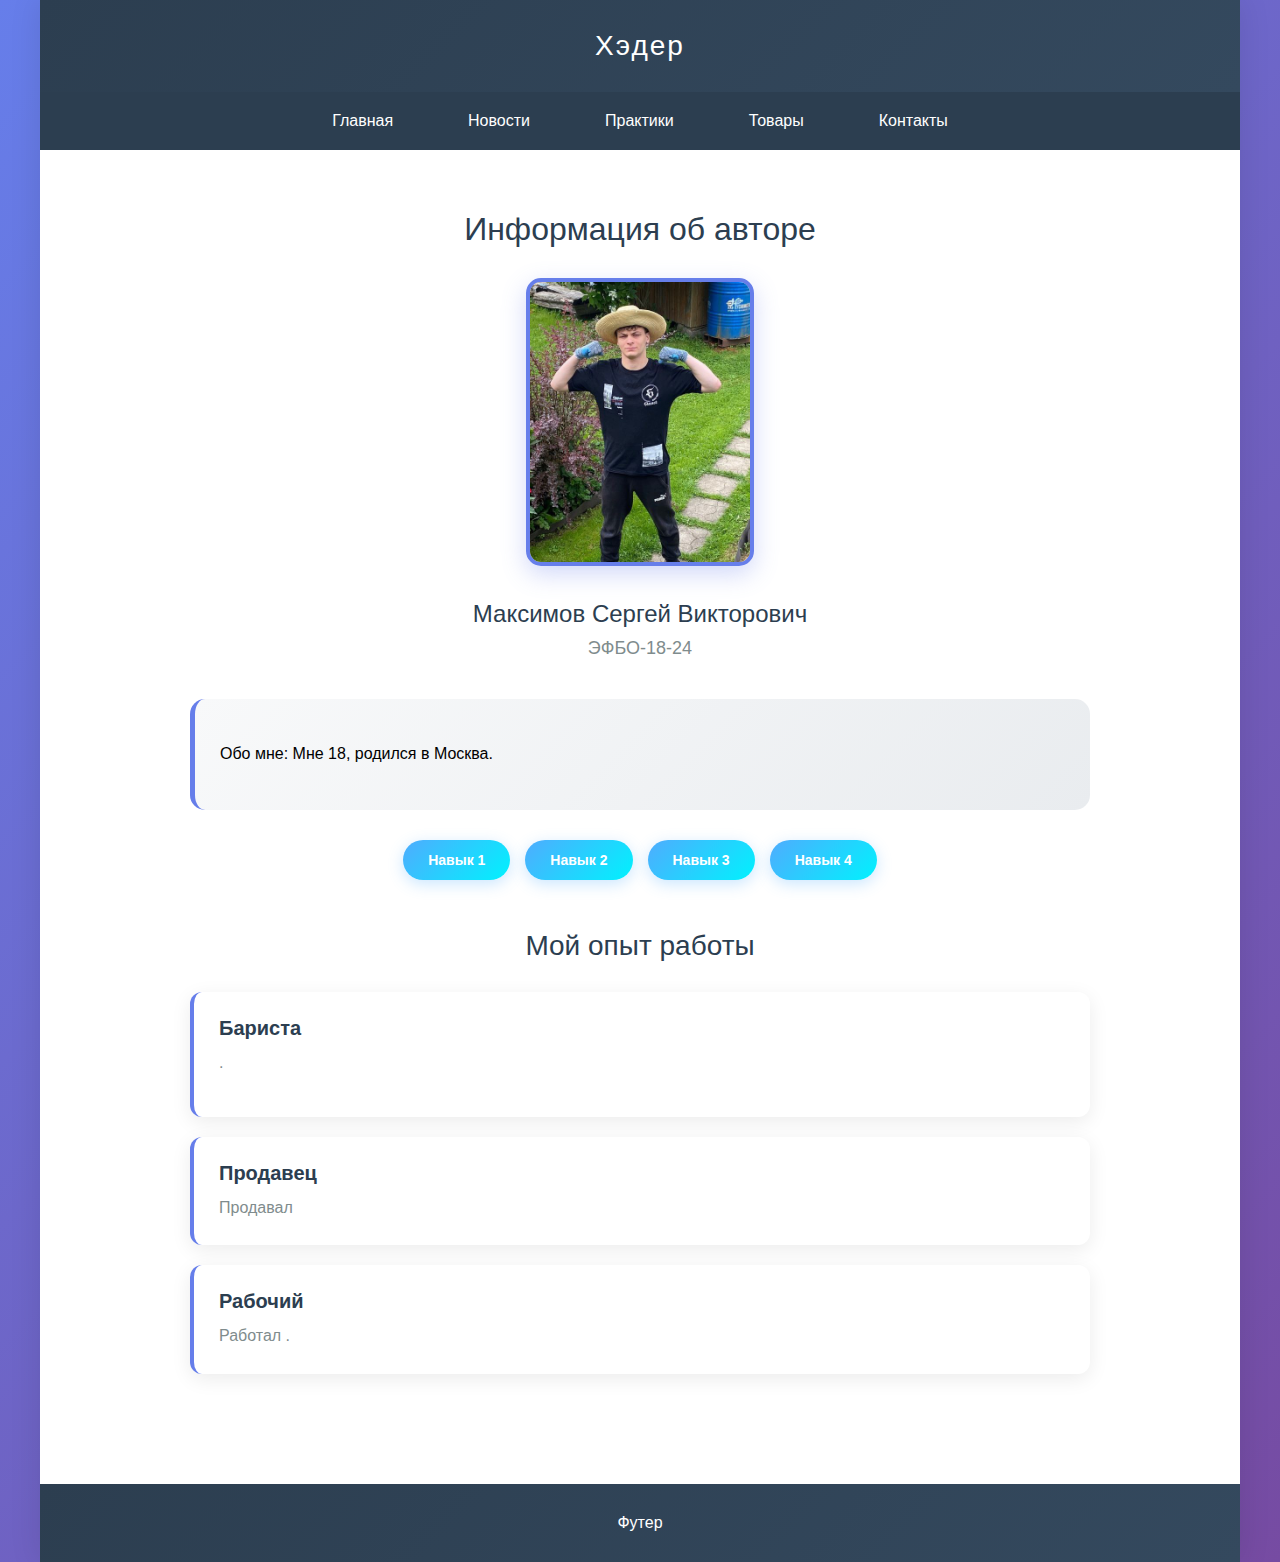
<file: index.html>
<!DOCTYPE html>
<html lang="ru">

<head>
    <meta charset="UTF-8">
    <meta name="viewport" content="width=device-width, initial-scale=1.0">
    <title>Семестровая работа</title>
    <link rel="stylesheet" href="style/styles.css">
</head>

<body>
    <div class="page-container">
        <div class="header">Хэдер</div>
        <div class="nav">
            <ul class="nav-list">
                <li class="nav-item"><a class="nav-link" href="index.html">Главная</a></li>
                <li class="nav-item"><a class="nav-link" href="pages/news.html">Новости</a></li>
                <li class="nav-item"><a class="nav-link" href="pages/practices.html">Практики</a></li>
                <li class="nav-item"><a class="nav-link" href="pages/goods.html">Товары</a></li>
                <li class="nav-item"><a class="nav-link" href="pages/contacts.html">Контакты</a></li>
            </ul>
        </div>
        <div class="content">
            <div class="profile-header">
                <h1 class="profile-title">Информация об авторе</h1>
                <img class="profile-photo" src="images/image.png" alt="Фото автора">
                <h2 class=" profile-name">Максимов Сергей Викторович</h2>
                <p class="profile-group">ЭФБО-18-24</p>
            </div>
            <div class="about-me">
                <p>Обо мне: Мне 18, родился в Москва.</p>
            </div>
            <div class="skills-container">
                <div class="skill-tag">Навык 1</div>
                <div class="skill-tag">Навык 2</div>
                <div class="skill-tag">Навык 3</div>
                <div class="skill-tag">Навык 4</div>
            </div>
            <div class="experience-section">
                <h2 class="section-title">Мой опыт работы</h2>
                <div class="experience-card">
                    <h3 class="experience-title">Бариста</h3>
                    <p class="experience-desc">.</p>
                    </p>
                </div>
                <div class="experience-card">
                    <h3 class="experience-title">Продавец</h3>
                    <p class="experience-desc">Продавал </p>
                </div>
                <div class="experience-card">
                    <h3 class="experience-title">Рабочий</h3>
                    <p class="experience-desc">Работал .
                </div>
            </div>
        </div>
        <div class="footer">Футер</div>
    </div>
</body>

</html>
</file>
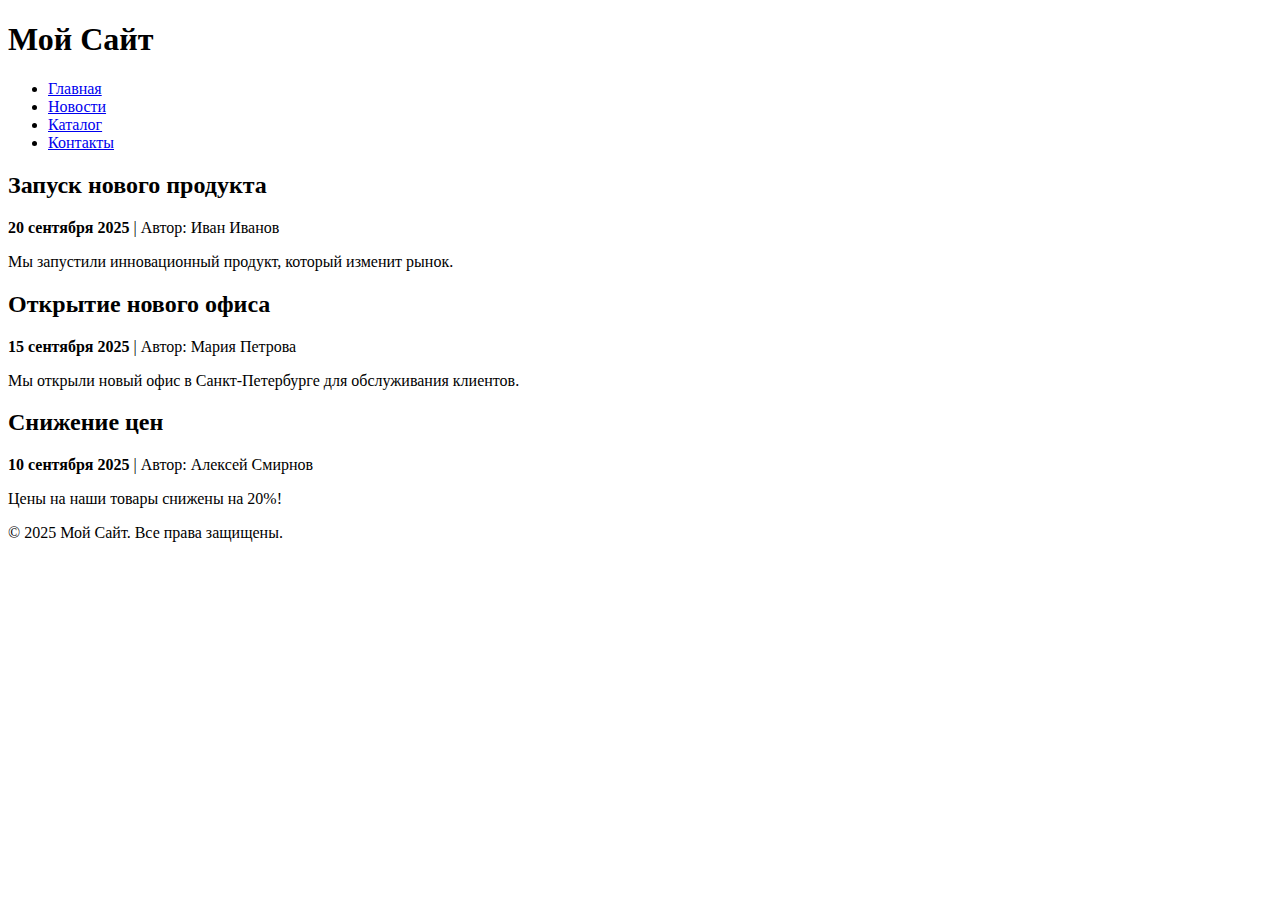
<file: news.html>
<!DOCTYPE html>
<html lang="ru">
<head>
  <meta charset="UTF-8">
  <title>Новости</title>
</head>
<body>

  <!-- Хэдер как в index.html -->
  <header>
    <h1>Мой Сайт</h1>
  </header>

  <!-- Навигация как в index.html -->
  <nav>
    <ul>
      <li><a href="index.html">Главная</a></li>
      <li><a href="news.html">Новости</a></li>
      <li><a href="goods.html">Каталог</a></li>
      <li><a href="contacts.html">Контакты</a></li>
    </ul>
  </nav>

  <!-- Основной контент -->
  <main>
    <section class="news">
      <article>
        <h2>Запуск нового продукта</h2>
        <p><strong>20 сентября 2025</strong> | Автор: Иван Иванов</p>
        <p>Мы запустили инновационный продукт, который изменит рынок.</p>
      </article>

      <article>
        <h2>Открытие нового офиса</h2>
        <p><strong>15 сентября 2025</strong> | Автор: Мария Петрова</p>
        <p>Мы открыли новый офис в Санкт-Петербурге для обслуживания клиентов.</p>
      </article>

      <article>
        <h2>Снижение цен</h2>
        <p><strong>10 сентября 2025</strong> | Автор: Алексей Смирнов</p>
        <p>Цены на наши товары снижены на 20%!</p>
      </article>
    </section>
  </main>

  <!-- Футер как в index.html -->
  <footer>
    <p>&copy; 2025 Мой Сайт. Все права защищены.</p>
  </footer>

</body>
</html>
</file>
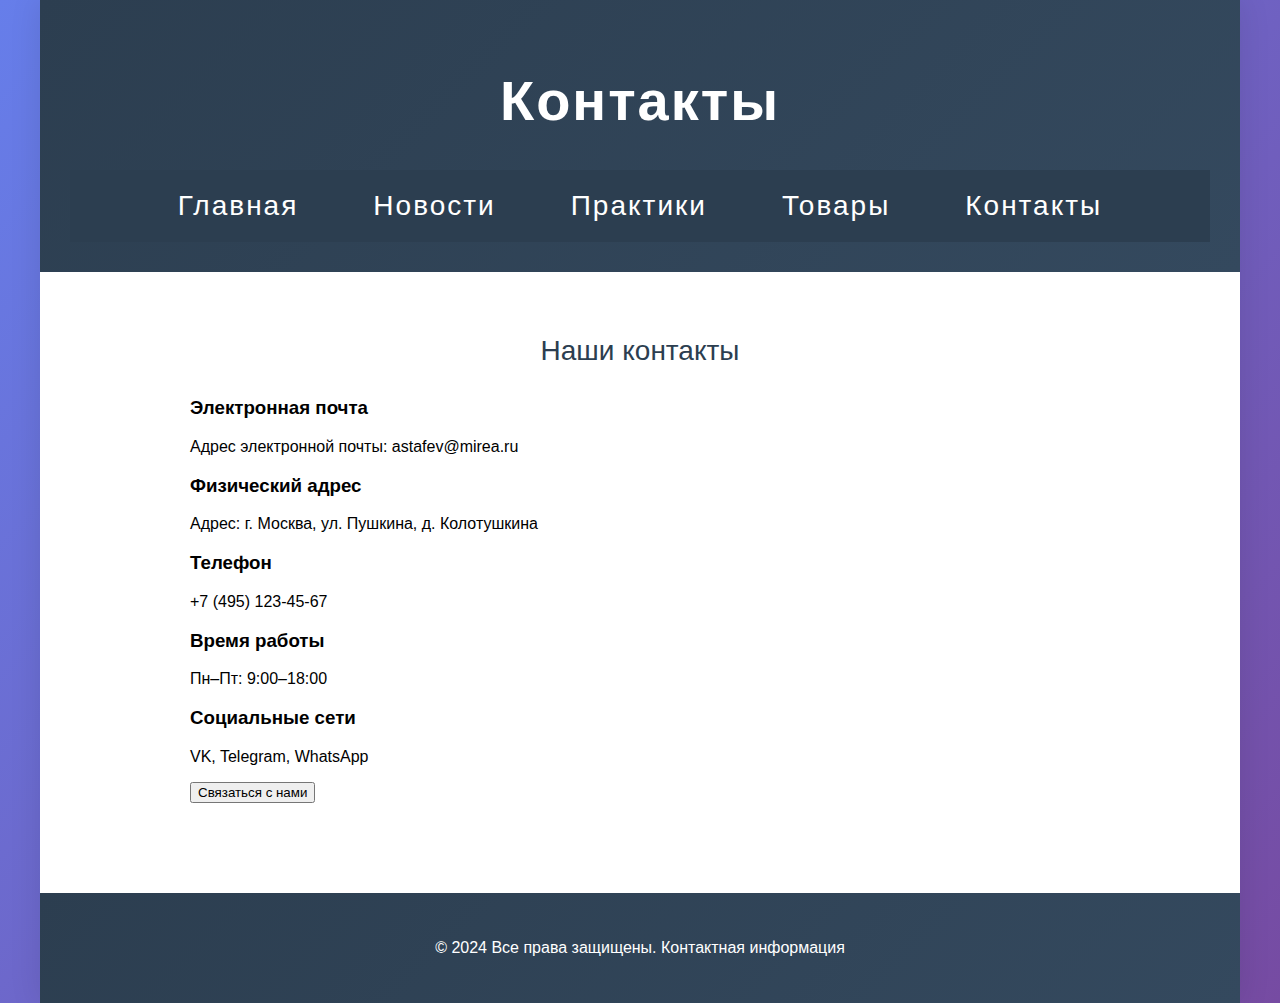
<file: pages/contacts.html>
<!DOCTYPE html>
<html lang="ru">
<head>
    <meta charset="UTF-8">
    <meta name="viewport" content="width=device-width, initial-scale=1.0">
    <title>Контакты</title>
    <link rel="stylesheet" href="../style/styles.css">
    <style>
        dialog::backdrop {
            background: rgba(0, 0, 0, 0.6);
            animation: fadeIn 0.3s ease;
        }

        dialog {
            border: none;
            border-radius: 12px;
            padding: 0;
            box-shadow: 0 10px 30px rgba(0, 0, 0, 0.3);
            animation: slideIn 0.3s ease;
            max-width: 500px;
            width: 90vw;
            max-height: 90vh;
            overflow-y: auto;
        }

        .modal-header {
            background: linear-gradient(135deg, #2c3e50 0%, #34495e 100%);
            color: white;
            padding: 1.5rem;
            border-radius: 12px 12px 0 0;
        }

        .modal-header h2 {
            margin: 0;
            font-size: 1.5rem;
        }

        .modal-content {
            padding: 2rem;
        }

        .form-group {
            margin-bottom: 1.5rem;
        }

        .form-group label {
            display: block;
            margin-bottom: 0.5rem;
            font-weight: 600;
            color: #2c3e50;
        }

        .form-group input,
        .form-group select,
        .form-group textarea {
            width: 100%;
            padding: 0.75rem;
            border: 2px solid #e9ecef;
            border-radius: 6px;
            font-size: 1rem;
            transition: border-color 0.3s ease;
            box-sizing: border-box;
        }

        .form-group input:focus,
        .form-group select:focus,
        .form-group textarea:focus {
            outline: none;
            border-color: #667eea;
        }

        .form-group textarea {
            min-height: 100px;
            resize: vertical;
        }

        .modal-actions {
            display: flex;
            gap: 1rem;
            justify-content: flex-end;
            margin-top: 2rem;
        }

        .btn {
            padding: 0.75rem 1.5rem;
            border: none;
            border-radius: 6px;
            cursor: pointer;
            font-size: 1rem;
            transition: all 0.3s ease;
            font-weight: 600;
        }

        .btn-primary {
            background: linear-gradient(135deg, #667eea 0%, #764ba2 100%);
            color: white;
        }

        .btn-primary:hover {
            transform: translateY(-2px);
            box-shadow: 0 5px 15px rgba(102, 126, 234, 0.4);
        }

        .btn-secondary {
            background: #f8f9fa;
            color: #2c3e50;
            border: 2px solid #e9ecef;
        }

        .btn-secondary:hover {
            background: #e9ecef;
        }

        .required {
            color: #e74c3c;
        }

        @keyframes fadeIn {
            from { opacity: 0; }
            to { opacity: 1; }
        }

        @keyframes slideIn {
            from {
                opacity: 0;
                transform: translateY(-50px) scale(0.9);
            }
            to {
                opacity: 1;
                transform: translateY(0) scale(1);
            }
        }

        @media (max-width: 600px) {
            dialog {
                margin: 1rem;
                width: calc(100vw - 2rem);
            }
            .modal-actions {
                flex-direction: column;
            }
            .btn {
                width: 100%;
            }
        }
    </style>
</head>
<body>
    <div class="page-container">
        <header class="header">
            <h1>Контакты</h1>
            <nav class="nav">
                <ul class="nav-list">
                    <li class="nav-item"><a class="nav-link" href="../index.html">Главная</a></li>
                    <li class="nav-item"><a class="nav-link" href="news.html">Новости</a></li>
                    <li class="nav-item"><a class="nav-link" href="practices.html">Практики</a></li>
                    <li class="nav-item"><a class="nav-link" href="goods.html">Товары</a></li>
                    <li class="nav-item"><a class="nav-link" href="contacts.html">Контакты</a></li>
                </ul>
            </nav>
        </header>

        <main class="content">
            <section class="contacts-container">
                <h2 class="section-title">Наши контакты</h2>

                <article class="contact-info">
                    <h3>Электронная почта</h3>
                    <p>Адрес электронной почты: astafev@mirea.ru</p>
                </article>

                <article class="contact-info">
                    <h3>Физический адрес</h3>
                    <p>Адрес: г. Москва, ул. Пушкина, д. Колотушкина</p>
                </article>

                <div class="contact-grid">
                    <div class="contact-item">
                        <h3>Телефон</h3>
                        <p>+7 (495) 123-45-67</p>
                    </div>
                    <div class="contact-item">
                        <h3>Время работы</h3>
                        <p>Пн–Пт: 9:00–18:00</p>
                    </div>
                    <div class="contact-item">
                        <h3>Социальные сети</h3>
                        <p>VK, Telegram, WhatsApp</p>
                    </div>
                </div>

                <button class="contact-button" onclick="contactModal.showModal()">Связаться с нами</button>
            </section>
        </main>

        <footer class="footer">
            <p>© 2024 Все права защищены. Контактная информация</p>
        </footer>
    </div>

    <!-- Модальное окно -->
    <dialog id="contactModal">
        <div class="modal-header">
            <h2>Форма обратной связи</h2>
        </div>
        <div class="modal-content">
            <form id="feedbackForm" method="dialog">
                <div class="form-group">
                    <label for="name">Имя <span class="required">*</span></label>
                    <input type="text" id="name" name="name" required placeholder="Введите ваше имя">
                </div>
                <div class="form-group">
                    <label for="phone">Телефон <span class="required">*</span></label>
                    <input type="tel" id="phone" name="phone" required placeholder="+7 (XXX) XXX-XX-XX">
                </div>
                <div class="form-group">
                    <label for="email">Электронная почта <span class="required">*</span></label>
                    <input type="email" id="email" name="email" required placeholder="example@mail.ru">
                </div>
                <div class="form-group">
                    <label for="category">Категория обращения <span class="required">*</span></label>
                    <select id="category" name="category" required>
                        <option value="">Выберите категорию</option>
                        <option value="technical">Техническая поддержка</option>
                        <option value="commercial">Коммерческое предложение</option>
                        <option value="cooperation">Сотрудничество</option>
                        <option value="complaint">Жалоба</option>
                        <option value="suggestion">Предложение</option>
                        <option value="other">Другое</option>
                    </select>
                </div>
                <div class="form-group">
                    <label for="message">Текст обращения <span class="required">*</span></label>
                    <textarea id="message" name="message" required placeholder="Опишите вашу проблему или вопрос..."></textarea>
                </div>

                <div class="modal-actions">
                    <button type="button" class="btn btn-secondary" onclick="contactModal.close()">Отмена</button>
                    <button type="button" class="btn btn-primary" onclick="submitForm()">Отправить</button>
                </div>
            </form>
        </div>
    </dialog>

    <script>
        function submitForm() {
            const form = document.getElementById('feedbackForm');
            const formData = new FormData(form);

            if (!form.checkValidity()) {
                form.reportValidity();
                return;
            }

            const data = {
                name: formData.get('name'),
                phone: formData.get('phone'),
                email: formData.get('email'),
                category: formData.get('category'),
                message: formData.get('message')
            };

            console.log('Данные формы:', data);
            alert('Спасибо! Ваше обращение отправлено. Мы свяжемся с вами в ближайшее время.');
            contactModal.close();
            form.reset();
        }

        document.getElementById('contactModal').addEventListener('click', function (event) {
            if (event.target === this) {
                this.close();
            }
        });

        document.getElementById('feedbackForm').addEventListener('keypress', function (event) {
            if (event.key === 'Enter' && event.target.type !== 'textarea') {
                event.preventDefault();
            }
        });
    </script>
</body>
</html>
</file>
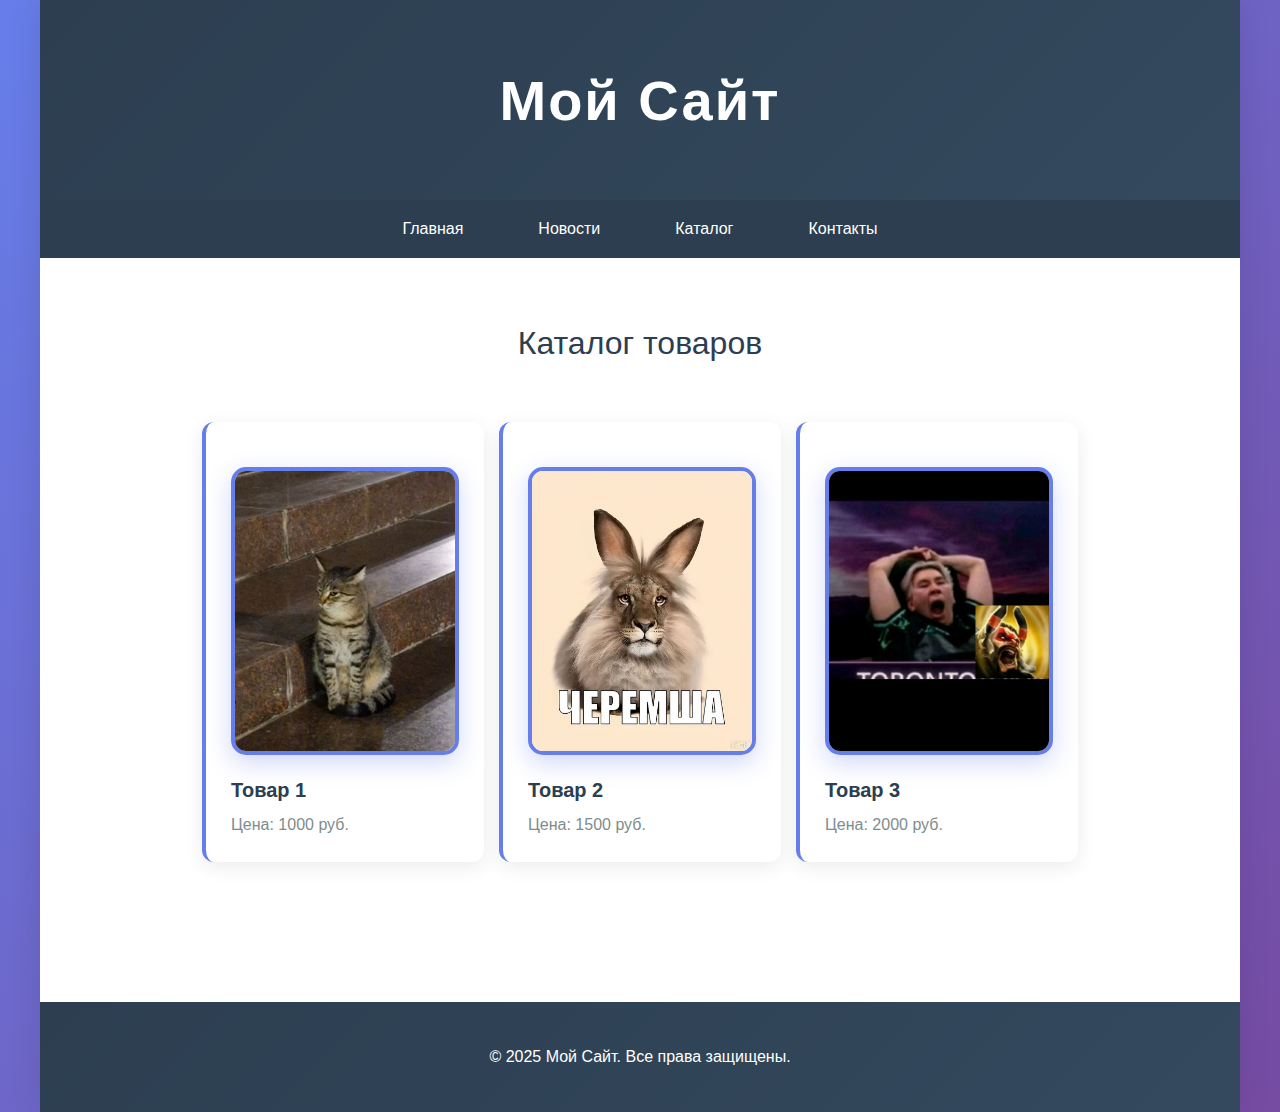
<file: pages/goods.html>
<!DOCTYPE html>
<html lang="ru">
<head>
  <meta charset="UTF-8">
  <title>Каталог товаров</title>
  <link rel="stylesheet" href="../style/styles.css">
</head>
<body>

  <!-- Весь контент оборачиваем в контейнер -->
  <div class="page-container">

    <!-- Шапка -->
    <header class="header">
      <h1>Мой Сайт</h1>
    </header>

    <!-- Навигация -->
    <nav class="nav">
      <ul class="nav-list">
        <li class="nav-item"><a class="nav-link" href="../index.html">Главная</a></li>
        <li class="nav-item"><a class="nav-link" href="news.html">Новости</a></li>
        <li class="nav-item"><a class="nav-link" href="goods.html">Каталог</a></li>
        <li class="nav-item"><a class="nav-link" href="contacts.html">Контакты</a></li>
      </ul>
    </nav>

    <!-- Основной контент -->
    <main class="content">

      <!-- Заголовок каталога -->
      <section class="profile-header">
        <h2 class="profile-title">Каталог товаров</h2>
      </section>

      <!-- Каталог товаров -->
      <section class="goods skills-container">
        <div class="experience-card product-card">
          <img class="profile-photo" src="../images/kit.jpg" alt="Товар 1" width="150">
          <h3 class="experience-title">Товар 1</h3>
          <p class="experience-desc">Цена: 1000 руб.</p>
        </div>

        <div class="experience-card product-card">
          <img class="profile-photo" src="../images/CHEREMSHA.jpg" alt="Товар 2" width="150">
          <h3 class="experience-title">Товар 2</h3>
          <p class="experience-desc">Цена: 1500 руб.</p>
        </div>

        <div class="experience-card product-card">
          <img class="profile-photo" src="../images/TORONTO.jpg" alt="Товар 3" width="150">
          <h3 class="experience-title">Товар 3</h3>
          <p class="experience-desc">Цена: 2000 руб.</p>
        </div>
      </section>

    </main>

    <!-- Футер -->
    <footer class="footer">
      <p>&copy; 2025 Мой Сайт. Все права защищены.</p>
    </footer>

  </div> <!-- Закрытие .page-container -->

</body>
</html>
</file>
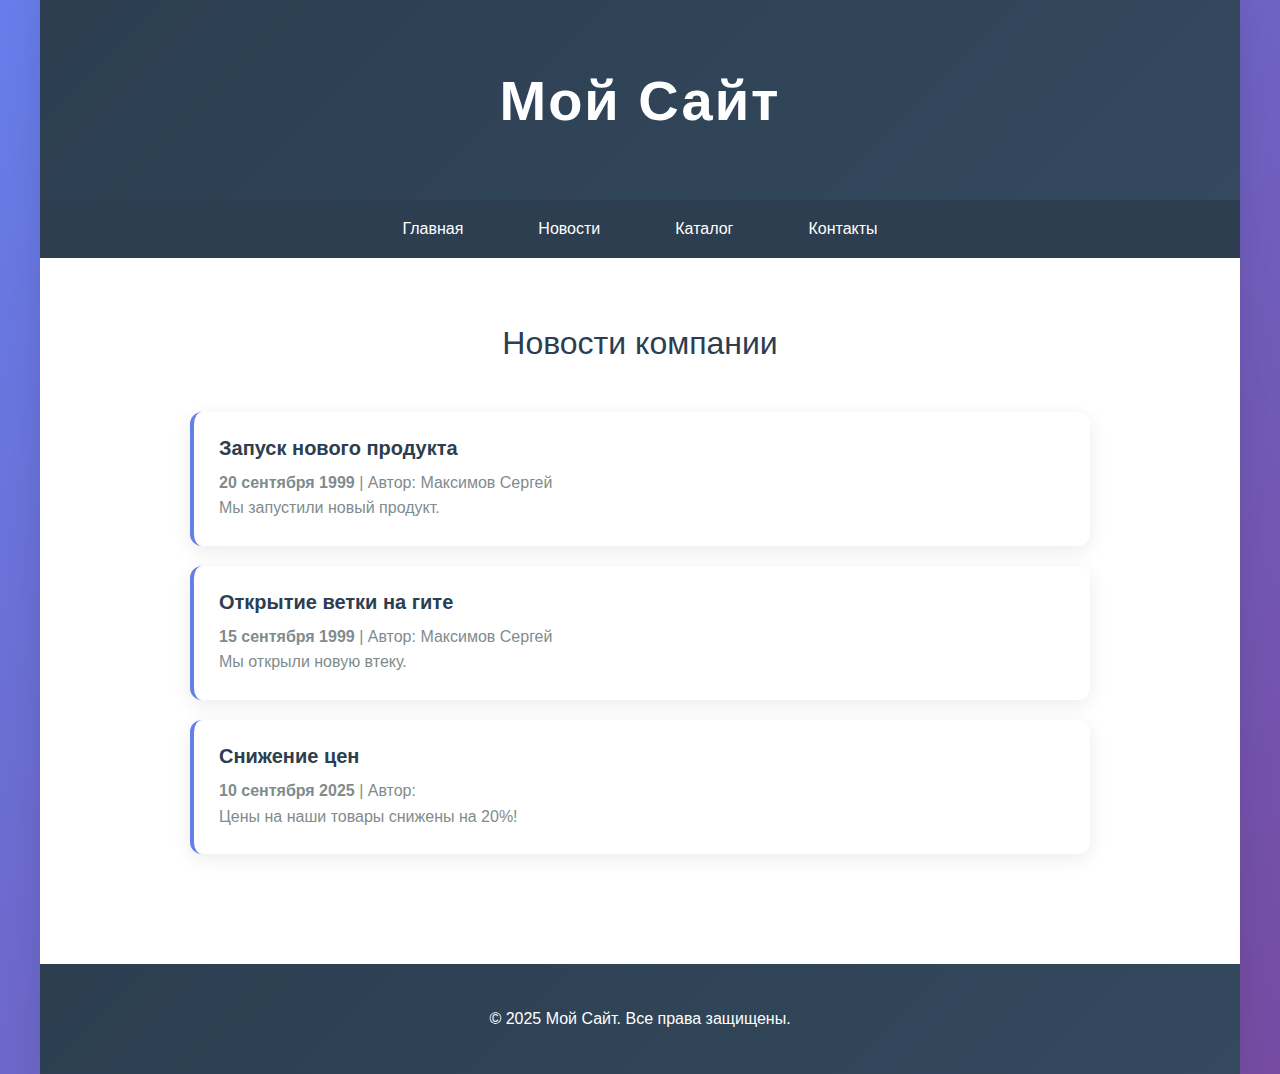
<file: pages/news.html>
<!DOCTYPE html>
<html lang="ru">
<head>
  <meta charset="UTF-8">
  <title>Новости</title>
  <link rel="stylesheet" href="../style/styles.css">
</head>
<body>


  <div class="page-container">

  
    <header class="header">
      <h1>Мой Сайт</h1>
    </header>

  
    <nav class="nav">
      <ul class="nav-list">
        <li class="nav-item"><a class="nav-link" href="../index.html">Главная</a></li>
        <li class="nav-item"><a class="nav-link" href="news.html">Новости</a></li>
        <li class="nav-item"><a class="nav-link" href="goods.html">Каталог</a></li>
        <li class="nav-item"><a class="nav-link" href="contacts.html">Контакты</a></li>
      </ul>
    </nav>

   
    <main class="content">

      <section class="profile-header">
        <h2 class="profile-title">Новости компании</h2>
      </section>

    
      <section class="experience-section">
        
        <div class="experience-card">
          <h3 class="experience-title">Запуск нового продукта</h3>
          <p class="experience-desc"><strong>20 сентября 1999</strong> | Автор: Максимов Сергей</p>
          <p class="experience-desc">Мы запустили новый продукт.</p>
        </div>

        <div class="experience-card">
          <h3 class="experience-title">Открытие ветки на гите</h3>
          <p class="experience-desc"><strong>15 сентября 1999</strong> | Автор: Максимов Сергей</p>
          <p class="experience-desc">Мы открыли новую втеку.</p>
        </div>

        <div class="experience-card">
          <h3 class="experience-title">Снижение цен</h3>
          <p class="experience-desc"><strong>10 сентября 2025</strong> | Автор: </p>
          <p class="experience-desc">Цены на наши товары снижены на 20%!</p>
        </div>

      </section>

    </main>

    <footer class="footer">
      <p>&copy; 2025 Мой Сайт. Все права защищены.</p>
    </footer>

  </div> 
</body>
</html>
</file>
<file: style/styles.css>
body {
    font-family: 'Segoe UI', Tahoma, Geneva, Verdana, sans-serif;
    /* Современный 
шрифт для лучшей читаемости */
    margin: 0;
    /* Убираем стандартные отступы браузера */
    padding: 0;
    /* Убираем стандартные внутренние отступы */
    background: linear-gradient(135deg, #667eea 0%, #764ba2 100%);
    /* Красивый 
градиентный фон всей страницы */
    min-height: 100vh;
    /* Минимальная высота равна высоте окна браузера */
}



/* ===== КОНТЕЙНЕР СТРАНИЦЫ ===== */
.page-container {
    max-width: 1200px;
    /* Максимальная ширина контента */
    margin: 0 auto;
    /* Центрирование контейнера по горизонтали */
    background: white;
    /* Белый фон для основного содержимого */
    min-height: 100vh;
    /* Минимальная высота равна высоте окна браузера */
    box-shadow: 0 0 30px rgba(0, 0, 0, 0.1);
    /* Легкая тень вокруг всего контента */
}

/* ===== ШАПКА ===== */
.header {
    background: linear-gradient(135deg, #2c3e50 0%, #34495e 100%);
    /* Темный 
градиентный фон */
    color: white;
    /* Белый цвет текста */
    text-align: center;
    /* Выравнивание текста по центру */
    padding: 30px;
    /* Внутренние отступы со всех сторон */
    font-size: 28px;
    /* Размер шрифта */
    font-weight: 300;
    /* Легкое начертание шрифта */
    letter-spacing: 2px;
    /* Расстояние между буквами */
}

/* ===== НАВИГАЦИЯ ===== */
.nav {
    background: #2c3e50;
    /* Темно-синий фон навигации */
    padding: 20px 0;
    /* Вертикальные отступы */
}

.nav-list {
    list-style: none;
    /* Убираем маркеры списка */
    margin: 0;
    /* Убираем внешние отступы */
    padding: 0;
    /* Убираем внутренние отступы */
    display: flex;
    /* Горизонтальное расположение элементов */
    justify-content: center;
    /* Выравнивание по центру */
    gap: 25px;
    /* Расстояние между элементами навигации */
}

.nav-item {
    margin: 0;
    /* Убираем отступы у пунктов меню */
}

.nav-link {
    color: white;
    /* Белый цвет текста ссылок */
    text-decoration: none;
    /* Убираем подчеркивание ссылок */
    padding: 12px 25px;
    /* Отступы внутри ссылок */
    border-radius: 25px;
    /* Скругленные углы (капсульная форма) */
    transition: all 0.3s ease;
    /* Плавные анимации при изменении */
    font-weight: 500;
    /* Средняя жирность шрифта */
}

.nav-link:hover {
    background: rgba(255, 255, 255, 0.1);
    /* Полупрозрачный белый фон при наведении 
*/
    transform: translateY(-2px);
    /* Легкое поднятие элемента при наведении */
}

/* ===== ОСНОВНОЙ КОНТЕНТ ===== */
.content {
    padding: 40px;
    /* Внутренние отступы контента */
    max-width: 900px;
    /* Максимальная ширина контента */
    margin: 0 auto;
    /* Центрирование контента */
}

/* ===== ГЛАВНАЯ СТРАНИЦА ===== */
.profile-header {
    text-align: center;
    /* Выравнивание по центру */
    margin-bottom: 40px;
    /* Отступ снизу */
}

.profile-title {
    font-size: 32px;
    /* Размер шрифта заголовка */
    color: #2c3e50;
    /* Темно-синий цвет текста */
    margin-bottom: 10px;
    /* Отступ снизу */
    font-weight: 300;
    /* Легкое начертание шрифта */
}

.profile-photo {
    width: 220px;
    /* Фиксированная ширина фото */
    height: 280px;
    /* Фиксированная высота фото */
    border-radius: 15px;
    /* Скругленные углы фото */
    object-fit: cover;
    /* Обрезка фото для сохранения пропорций */
    margin: 20px auto;
    /* Центрирование и отступы */
    border: 4px solid #667eea;
    /* Синяя рамка вокруг фото */
    box-shadow: 0 8px 25px rgba(102, 126, 234, 0.3);
    /* Тень с синим оттенком */
}

.profile-name {
    font-size: 24px;
    /* Размер шрифта имени */
    color: #2c3e50;
    /* Темно-синий цвет текста */
    margin: 10px 0;
    /* Вертикальные отступы */
    font-weight: 500;
    /* Средняя жирность шрифта */
}

.profile-group {
    font-size: 18px;
    /* Размер шрифта группы */
    color: #7f8c8d;
    /* Серый цвет текста */
    margin: 5px 0;
    /* Вертикальные отступы */
}

.about-me {
    background: linear-gradient(135deg, #f8f9fa 0%, #e9ecef 100%);
    /* Светлый 
градиентный фон */
    padding: 25px;
    /* Внутренние отступы */
    border-radius: 15px;
    /* Скругленные углы */
    margin: 30px 0;
    /* Вертикальные отступы */
    border-left: 5px solid #667eea;
    /* Синяя полоса слева */
    font-size: 16px;
    /* Размер шрифта текста */
    line-height: 1.8;
    /* Межстрочный интервал */
}

/* ===== НАВЫКИ ===== */
.skills-container {
    display: flex;
    /* Горизонтальное расположение навыков */
    justify-content: center;
    /* Выравнивание по центру */
    flex-wrap: wrap;
    /* Перенос на новую строку при необходимости */
    gap: 15px;
    /* Расстояние между навыками */
    margin: 30px 0;
    /* Вертикальные отступы */
}

.skill-tag {
    background: linear-gradient(135deg, #4facfe 0%, #00f2fe 100%);
    color: white;
    /* Белый цвет текста */
    padding: 12px 25px;
    /* Внутренние отступы */
    border-radius: 25px;
    /* Круглые углы (капсульная форма) */
    font-weight: 600;
    /* Жирный шрифт */
    font-size: 14px;
    /* Размер шрифта */
    box-shadow: 0 4px 15px rgba(79, 172, 254, 0.3);
    /* Тень с голубым оттенком */
    transition: all 0.3s ease;
    /* Плавные анимации при изменении */
}

.skill-tag:hover {
    transform: translateY(-3px);
    /* Поднятие элемента при наведении */
    box-shadow: 0 6px 20px rgba(79, 172, 254, 0.4);
    /* Увеличение тени при 
наведении */
}

/* ===== ОПЫТ РАБОТЫ ===== */
.experience-section {
    margin-top: 50px;
    /* Отступ сверху */
}

.section-title {
    font-size: 28px;
    /* Размер шрифта заголовка секции */
    color: #2c3e50;
    /* Темно-синий цвет текста */
    text-align: center;
    /* Выравнивание по центру */
    margin-bottom: 30px;
    /* Отступ снизу */
    font-weight: 300;
    /* Легкое начертание шрифта */
}

.experience-card {
    background: white;
    /* Белый фон карточки */
    padding: 25px;
    /* Внутренние отступы */
    margin: 20px 0;
    /* Вертикальные отступы */
    border-radius: 12px;
    /* Скругленные углы */
    box-shadow: 0 5px 20px rgba(0, 0, 0, 0.08);
    /* Легкая тень */
    border-left: 4px solid #667eea;
    /* Синяя полоса слева */
    transition: transform 0.3s ease;
    /* Плавная анимация трансформации */
}

.experience-card:hover {
    transform: translateX(5px);
    /* Сдвиг вправо при наведении */
}

.experience-title {
    font-size: 20px;
    /* Размер шрифта заголовка опыта */
    color: #2c3e50;
    /* Темно-синий цвет текста */
    margin: 0 0 10px 0;
    /* Отступ снизу */
    font-weight: 600;
    /* Жирный шрифт */
}

.experience-desc {
    color: #7f8c8d;
    /* Серый цвет текста */
    line-height: 1.6;
    /* Межстрочный интервал */
    margin: 0;
    /* Убираем отступы */
}

/* ===== ФУТЕР ===== */
.footer {
    background: linear-gradient(135deg, #2c3e50 0%, #34495e 100%);
    /* Темный 
градиентный фон */
    color: white;
    /* Белый цвет текста */
    text-align: center;
    /* Выравнивание по центру */
    padding: 30px;
    /* Внутренние отступы */
    margin-top: 50px;
    /* Отступ сверху */
}
</file>
